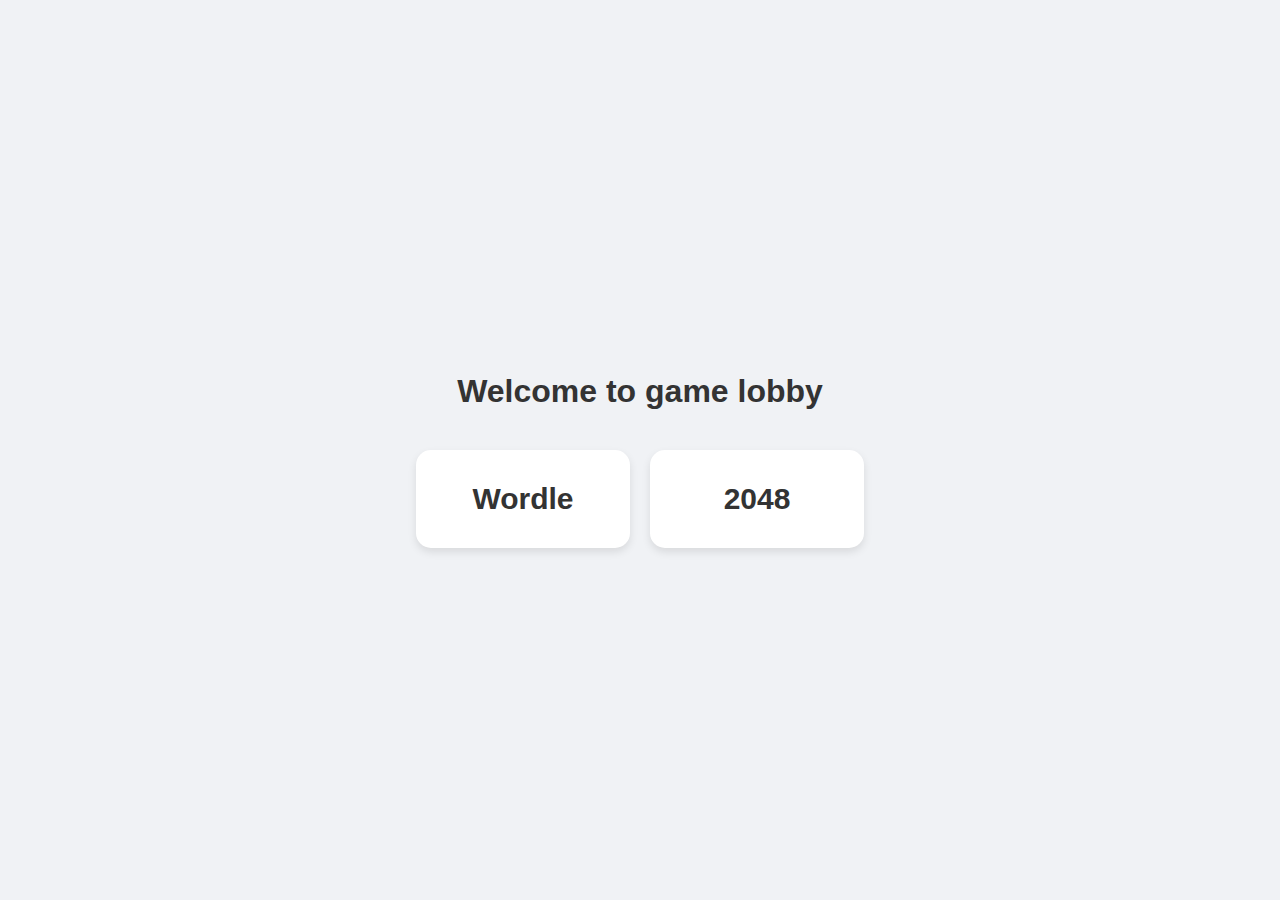
<file: index.html>
<!DOCTYPE html>
<html lang="en">
<head>
    <meta charset="UTF-8">
    <meta name="viewport" content="width=device-width, initial-scale=1.0">
    <title>Game Lobby</title>
    <link rel="stylesheet" href="index.css">
</head>
<body>
    <h1>Welcome to game lobby</h1>

    <div class="game-container">
        <a href="./Wordle-Game/Wordle.html" class="game-card">
            <div class="game-title">Wordle</div>
        </a>

        <a href="./2048-Game/2048.html" class="game-card">
            <div class="game-title">2048</div>
        </a>
    </div>

</body>
</html>
</file>
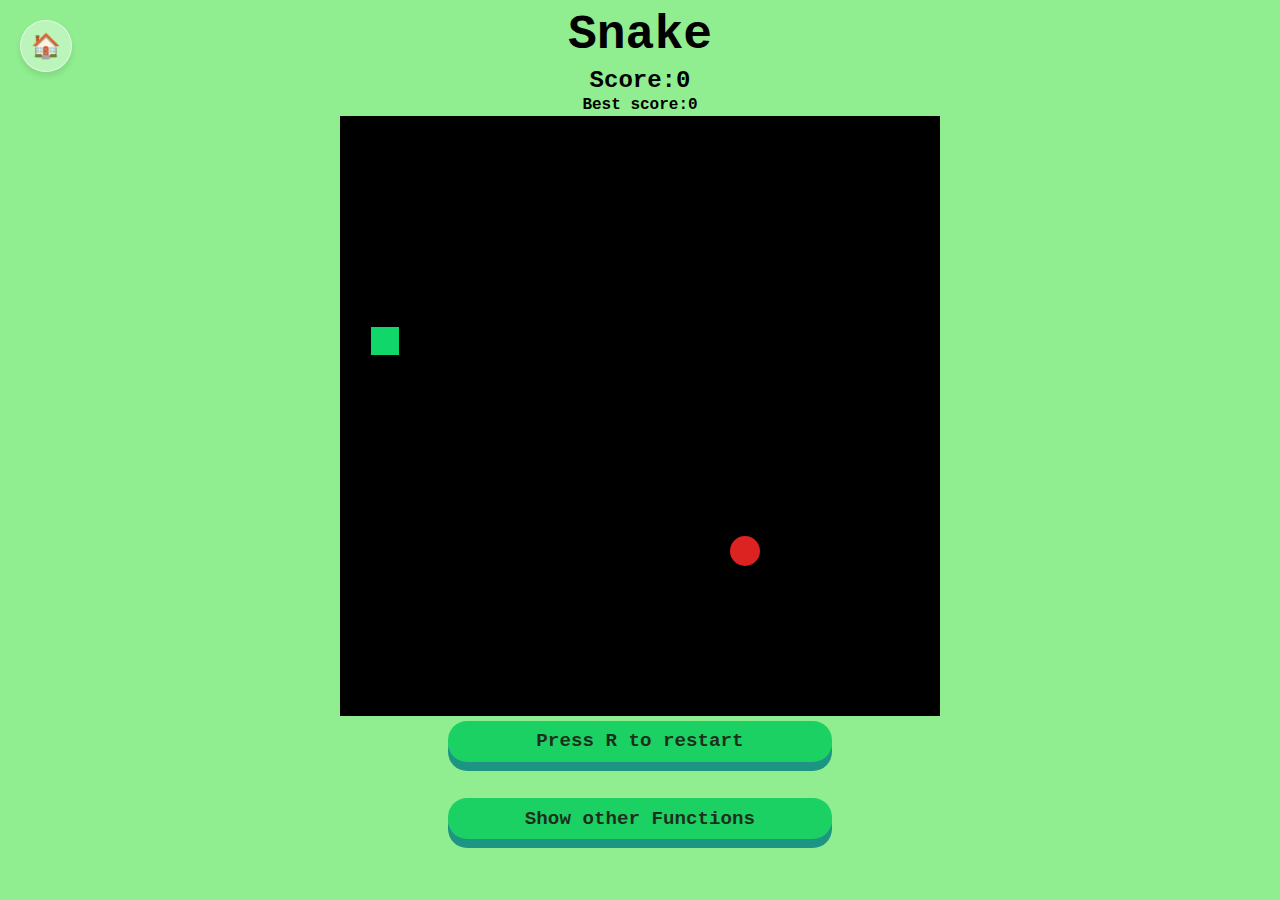
<file: snake-game-master/index.html>
<!doctype html>
<html lang="en">
  <head>
    <meta charset="UTF-8" />
    <meta name="viewport" content="width=device-width, initial-scale=1.0" />
    <title>Snake</title>
    <link rel="stylesheet" href="style.css" />
    <script type="text/javascript" src="script.js"></script>
  </head>
  <body id="body">
    <h1>Snake</h1>
    <h2>Score:<span id="score"></span></h2>
    <h3>Best score:<span id="bestScore"></span></h3>
    <div>
      <canvas id="board"></canvas>
    </div>
    <div>
      <button id="restart" onclick="restart()">Press R to restart</button>
    </div>
    <br />
    <br />

    <button id="buttons" onclick="showButton()">Show other Functions</button>
    <br />
    <br />
    <br />
    <div id="functions">
      <div>
        <button id="size" onclick="size()">Press C to change size</button>
      </div>
      <br />
      <form>
        <label for="row" id="rowLabel">Row:</label>
        <input type="number" id="row" name="row" min="15" max="40" value="20" />
        <label for="col" id="colLabel">Column:</label>
        <input
          type="number"
          id="col"
          name="column"
          min="15"
          max="40"
          value="20"
        />
        <input type="submit" value="Submit" onsubmit="size()" id="submit" />
      </form>
      <br />
      <div>
        <button id="speed" onclick="Speed()">Press V to change speed</button>
      </div>
      <br />
      <form>
        <label for="changeSpeed" id="speedLabel">Change Speed:</label>
        <input
          id="changeSpeed"
          type="range"
          min="0.1"
          max="2"
          step="0.1"
          value="1"
          name="speed"
        />
        <output for="changeSpeed" id="changeSpeedOutput"></output>
        <input
          type="submit"
          value="Submit"
          onsubmit="setSpeed()"
          id="submitSpeed"
        />
      </form>
      <br />
      <div>
        <button id="edit" onclick="edit()">Press E to edit color</button>
        <br />
        <br />
        <div id="editor">
          <label for="background" id="backgroundLabel">Background color:</label>
          <input
            type="color"
            id="background"
            value="#90EE90"
            onchange="changeBackground()"
          />
          <label for="snake" id="snakeLabel">Snake color:</label>
          <input
            type="color"
            id="snake"
            value="#11D76A"
            onchange="changeSnake()"
          />
          <label for="food" id="foodLabel">Food color:</label>
          <input
            type="color"
            id="food"
            value="#DD2222"
            onchange="changeFood()"
          />
          <br />
          <br id="br1" />
          <input
            type="button"
            onclick="random()"
            id="random"
            value="Press G to randomize"
          />
        </div>
      </div>
      <br id="br2" />
    </div>

    <a href="../index.html" id="home_button" title="go_to_lobby">
        <div class="exit">🏠</div>
    </a>
  </body>
</html>
</file>
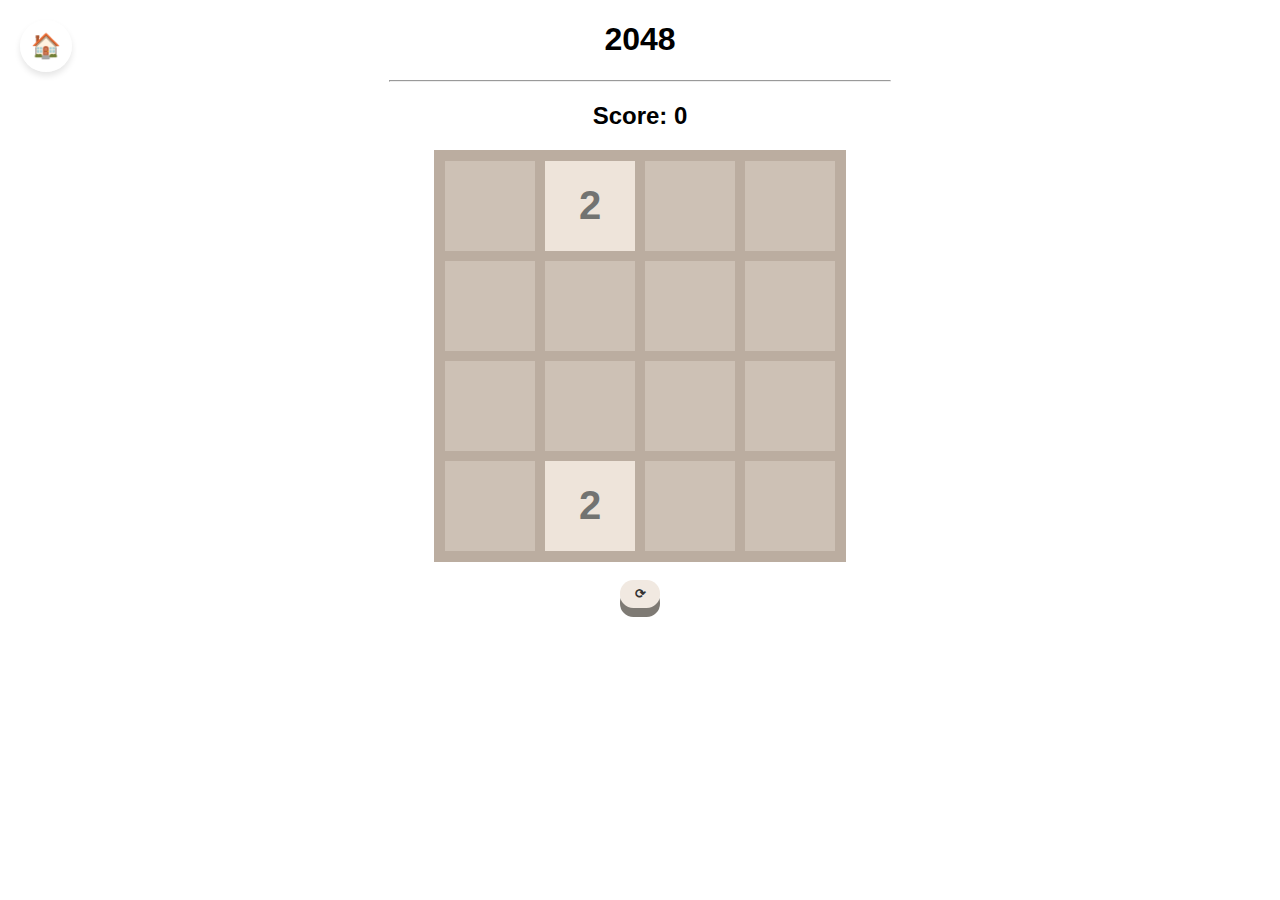
<file: 2048-Game/2048.html>
<!DOCTYPE html>
<html lang="en">
<head>
    <meta charset="UTF-8">
    <meta name="viewport" content="width=device-width, initial-scale=1.0">
    <title>2048</title>
    <link rel="stylesheet" href="2048.css">
    <script src="2048.js"></script>
</head>
<body>
    <h1>2048</h1>
    <hr>
    <h2>Score: <span id="score">0</span></h2>
    <div id="board"></div>
    <br>
    <button id="restart" onclick="restartGame()">⟳</button>
    <div id="gameOver" style="display:none">
        <div class="gameOverText">
            GAME OVER
            <p id="Restart_text">
                Score: <span id="finalScore"></span>
                <br><br>
                Press R to restart
            </p>
        </div>
    </div>

    <a href="../index.html" id="home_button" title="go_to_lobby">
        <div class="exit">🏠</div>
    </a>
</body>
</html>
</file>
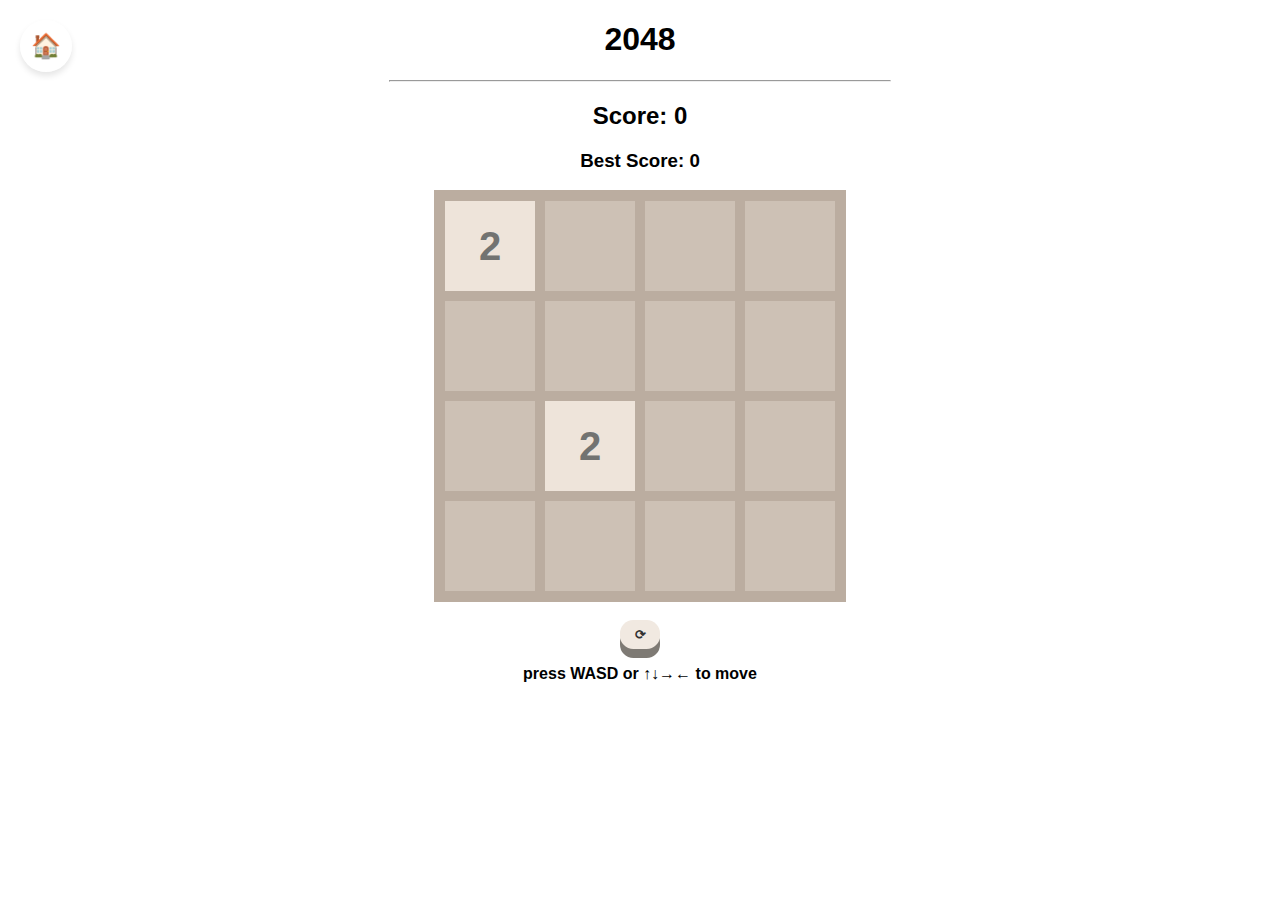
<file: 2048/2048.html>
<!DOCTYPE html>
<html lang="en">
<head>
    <meta charset="UTF-8">
    <meta name="viewport" content="width=device-width, initial-scale=1.0">
    <title>2048</title>
    <link rel="stylesheet" href="2048.css">
    <script src="2048.js"></script>
</head>
<body>
    <h1>2048</h1>
    <hr>
    <h2>Score: <span id="score">0</span></h2>
    <h3>Best Score: <span id="best_score">0</span></h3>
    <div id="board"></div>
    <br>
    <button id="restart" onclick="restartGame()">⟳</button>
    <p id="rules">press WASD or ↑↓→← to move</p>

    <div id="gameOver" style="display:none">
        <div class="gameOverText">
            GAME OVER
            <p id="Restart_text">
                Score: <span id="finalScore"></span>
                <br><br>
                Press R to restart
            </p>
        </div>
    </div>

    <a href="../index.html" id="home_button" title="go_to_lobby">
        <div class="exit">🏠</div>
    </a>
</body>
</html>
</file>
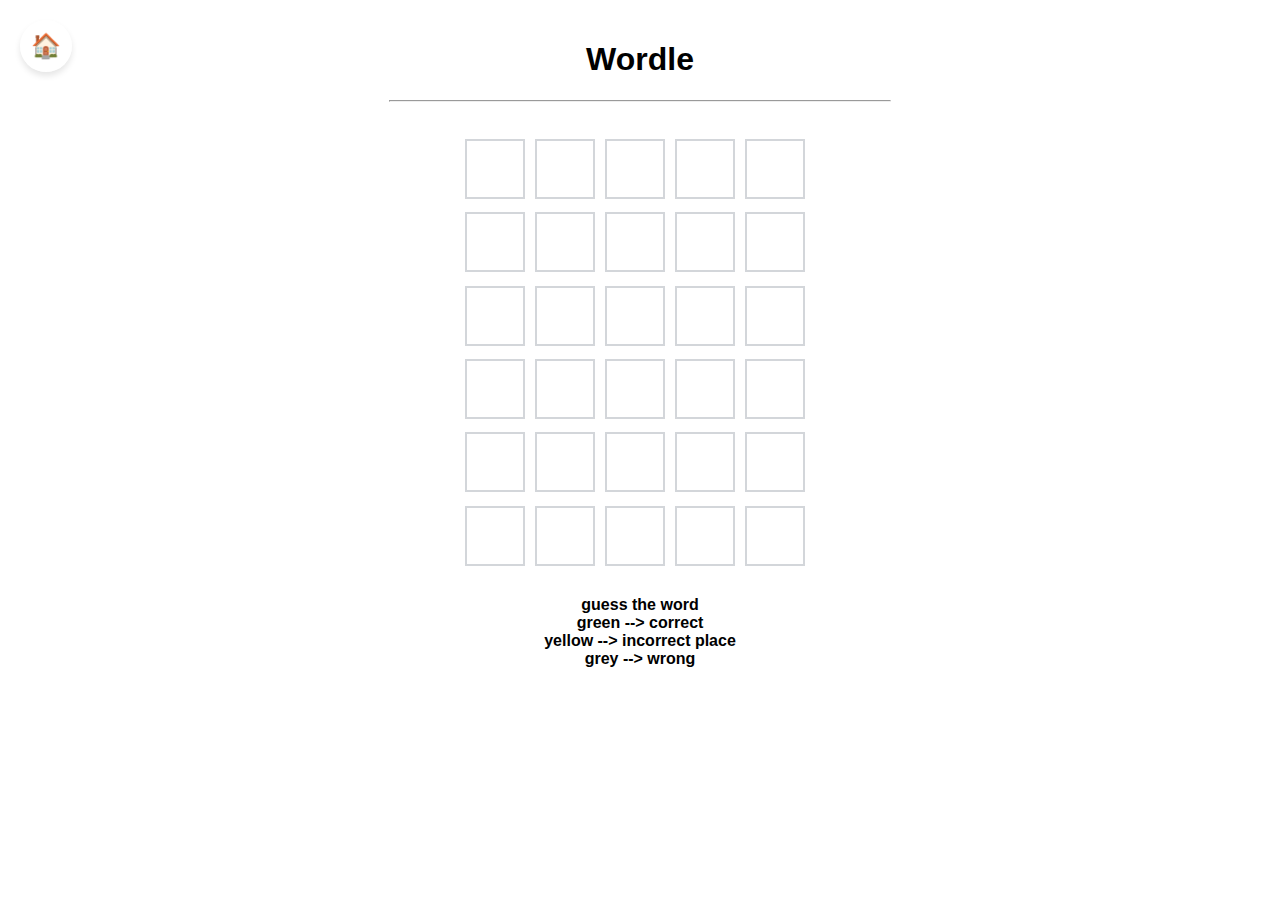
<file: Wordle-Game/Wordle.html>
<!DOCTYPE html>
<html lang="en">
<head>
    <meta charset="UTF-8">
    <meta name="viewport" content="width=device-width, initial-scale=1.0">
    <title>Wordle</title>
    <link rel="stylesheet" href="Wordle.css">
</head>
<body>
    <h1>Wordle</h1>
    <hr>
    <br>
    <div id="board"></div>

    <p id="rules">
        guess the word
        <br>
        green --> correct
        <br>
        yellow --> incorrect place
        <br>
        grey --> wrong
    </p>

    <div class="not_in_wordlist-container" id="not_in_wordlist_container" style="display:none;">
        <div class="not_in_wordlist" id="not_in_wordlist">Not in wordlist</div>
    </div>

    <div class="repeated-container" id="repeated-container" style="display:none;">
        <div class="repeated" id="repeated">Repeated</div>
    </div>
    
    <div id="gameOver" style="display:none">
        <div class="gameOverText">
            <span id="win_or_lose"></span>
            <p class="Restart_text">
                The answer is: 
                <span id="the_ans"></span>
            </p>
                <p class="Restart_text">Press「/」key to restart</p>
        </div>
    </div>

    <br><br>

    <a href="../index.html" id="home_button" title="go_to_lobby">
        <div class="exit">🏠</div>
    </a>

    <script src="Wordle.js"></script>
</body>
</html>
</file>
<file: index.css>
body {
    font-family: 'Arial', sans-serif;
    background-color: #f0f2f5;
    display: flex;
    flex-direction: column;
    align-items: center;
    justify-content: center;
    height: 100vh;
    margin: 0;
}

h1 {
    color: #333;
    margin-bottom: 40px;
}

.game-container {
    display: flex;
    gap: 20px; /* 卡片之間的距離 */
}

.game-card {
    background-color: white;
    padding: 30px;
    border-radius: 15px;
    box-shadow: 0 4px 8px rgba(0,0,0,0.1);
    text-align: center;
    width: 150px;
    text-decoration: none; /* 移除超連結底線 */
    color: inherit;
    transition: transform 0.2s, box-shadow 0.2s;
    border: 2px solid transparent;
}

.game-title {
    font-size: 30px;
    font-weight: bold;
    color: #333;
}

.author {
    font-size: 14px;
    background-color: #e9ecef;
    color: #495057;
    padding: 4px 8px;
    border-radius: 20px;
    display: inline-block;
    align-self: center;
}
</file>
<file: snake-game-master/style.css>
body {
  text-align: center;
  font-family: "Courier New", Courier, monospace;
  display: block;
  background-color: #90ee90;
}

h1,
h2,
h3 {
  text-align: center;
  font-size: 3em;
  margin: 0 auto;
  padding-bottom: 0.1em;
}

h2 {
  font-size: 1.5em;
}

h3 {
  font-size: 1em;
}

button,
#random {
  display: inline-block;
  cursor: pointer;
  margin: 0 auto;
  padding: 0.5em;
  background-color: #00ca5a;
  border-radius: 1em;
  border: none;
  outline: none;
  opacity: 0.8;
  transition: 0.3s;
  text-align: center;
  text-decoration: none;
  font-family: "Courier New", Courier, monospace;
  font-weight: bold;
  font-size: 1.2em;
  width: 20em;
  box-shadow: 0 9px #008080;
}

button:hover,
#random:hover {
  background-color: #009a3a;
  opacity: 1;
}

button:active,
#random:active {
  background-color: #007a1a;
  box-shadow: 0 5px #004040;
  transform: translateY(4px);
}

#size,
#edit,
#speed {
  font-size: 1em;
}

label {
  font-size: 1em;
  display: none;
  font-weight: bold;
}

input {
  display: none;
  border: none;
  outline: none;
  font-family: "Courier New", Courier, monospace;
  font-weight: bold;
  border-radius: 0.5em;
  font-size: 1em;
}

#random {
  display: none;
  font-size: 1em;
}

#br1,
#br2 {
  display: none;
}

#functions {
  display: none;
  text-align: center;
  margin: 0 auto;
}

output {
  display: none;
}

#home_button {
    /* 1. 漂浮定位 */
    position: fixed;  /* 固定定位：不隨卷軸移動 */
    top: 20px;        /* 距離頂部 20px */
    left: 20px;       /* 距離左邊 20px */
    z-index: 1000;    /* 確保按鈕永遠浮在遊戲畫面上層 */

    /* 2. 外觀與尺寸 */
    font-size: 24px;       /* 圖示大小 */
    text-decoration: none; /* 去除底線 */
    font-family: Arial, Helvetica, sans-serif;
    width: 50px;           /* 按鈕寬度 */
    height: 50px;          /* 按鈕高度 */
    border-radius: 50%;    /* 變成正圓形 */
    
    /* 3. 置中對齊圖示 */
    display: flex;
    justify-content: center;
    align-items: center;

    /* 4. 半透明毛玻璃效果 (重點！) */
    background-color: rgba(255, 255, 255, 0.4); /* 白色背景，40% 不透明度 */
    backdrop-filter: blur(5px);                 /* 背景模糊特效 */
    border: 1px solid rgba(255, 255, 255, 0.5); /* 淡淡的邊框 */
    box-shadow: 0 4px 6px rgba(0, 0, 0, 0.1);   /* 陰影增加立體感 */
}
</file>
<file: 2048-Game/2048.css>
body {
    font-family: Arial, sans-serif;
    text-align: center;
}

hr {
    width: 500px;
}

#board {
    width: 400px;
    height: 400px;

    /* 顏色 */
    /* --> 盡量做得像原本的顏色 */
    border: 6px solid #bbada0;
    background-color: #cdc1b5;

    /* 置中 */
    margin: 0 auto;

    /* 確保到時候格子不會全部分散 */

    /* 讓格子能夠排列成一行而不是不斷換行 */
    display: flex;
    /* 當行列空間不足時換行 */
    flex-wrap: wrap;
}

.tile {
    box-sizing: border-box;
    width: 100px;
    height: 100px;
    border: 5px solid #bbada0;

    font-size: 40px;
    font-weight: bold;
    display: flex;
    /* 垂直和水平置中 */
    justify-content: center;
    align-items: center;
}

/* 不同數字的顏色不同，要一個一個設 */

.x2 {
    background-color: #eee4da;
    color: #727371;
}

.x4 {
    background-color: #ece0ca;
    color: #727371;
}

.x8 {
    background-color: #f4b17a;
    color: white;
}

.x16 {
    background-color: #f59575;
    color: white;
}

.x32 {
    background-color: #f57c5f;
    color: white;
}

.x64 {
    background-color: #f65d3b;
    color: white;
}

.x128 {
    background-color: #edce71;
    color: white;
}

.x256 {
    background-color: #edcc63;
    color: white;
}

.x512 {
    background-color: #edc651;
    color: white;
}

.x1024 {
    background-color: #eec744;
    color: white;
}

.x2048 {
    background-color: #ecc230;
    color: white;
}

.x4096 {
    background-color: #fe3d3d;
    color: white;
}

.x8192 {
    background-color: #ff2020;
    color: white;
}

#gameOver .gameOverText {
    color: black;
    font-size: 64px;
    font-weight: bolder;
}
#gameOver {
    /* 蓋住整個board */
    position: fixed;
    inset: 0; /* top:0; right:0; bottom:0; left:0 */
    width: 100vw;
    height: 100vh;

    /* 看起來是半透明的 */
    background: rgba(255,255,255,0.95);
    /* 一開始隱藏 */
    display: none;

    display: flex;
    justify-content: center;
    align-items: center;
    z-index: 10000;
}

#Restart_text {
    color: black;
    font-size: 32px;
    font-weight:300;
}

#home_button {
    /* 1. 漂浮定位 */
    position: fixed;  /* 固定定位：不隨卷軸移動 */
    top: 20px;        /* 距離頂部 20px */
    left: 20px;       /* 距離左邊 20px */
    z-index: 1000;    /* 確保按鈕永遠浮在遊戲畫面上層 */

    /* 2. 外觀與尺寸 */
    font-size: 24px;       /* 圖示大小 */
    text-decoration: none; /* 去除底線 */
    font-family: Arial, Helvetica, sans-serif;
    width: 50px;           /* 按鈕寬度 */
    height: 50px;          /* 按鈕高度 */
    border-radius: 50%;    /* 變成正圓形 */
    
    /* 3. 置中對齊圖示 */
    display: flex;
    justify-content: center;
    align-items: center;

    /* 4. 半透明毛玻璃效果 (重點！) */
    background-color: rgba(255, 255, 255, 0.4); /* 白色背景，40% 不透明度 */
    backdrop-filter: blur(5px);                 /* 背景模糊特效 */
    border: 1px solid rgba(255, 255, 255, 0.5); /* 淡淡的邊框 */
    box-shadow: 0 4px 6px rgba(0, 0, 0, 0.1);   /* 陰影增加立體感 */
}

button,
#restart {
    display: inline-block;
    cursor: pointer;
    margin: 0 auto;
    padding: .5em;
    background-color: #eee4da;
    border-radius: 1em;
    border: none;
    outline: none;
    opacity: .8;
    transition: .3s;
    text-align: center;
    text-decoration: none;
    font-weight: bold;
    width:3em;
    box-shadow: 0 9px #5f5a52;
}

button:active,
#random:active {
    box-shadow: 0 5px #ece0ca;
    transform: translateY(4px);
}
</file>
<file: 2048/2048.css>
body {
    font-family: Arial, sans-serif;
    text-align: center;
}

hr {
    width: 500px;
}

#board {
    width: 400px;
    height: 400px;

    /* 顏色 */
    /* --> 盡量做得像原本的顏色 */
    border: 6px solid #bbada0;
    background-color: #cdc1b5;

    /* 置中 */
    margin: 0 auto;

    /* 確保到時候格子不會全部分散 */

    /* 讓格子能夠排列成一行而不是不斷換行 */
    display: flex;
    /* 當行列空間不足時換行 */
    flex-wrap: wrap;
}

.tile {
    box-sizing: border-box;
    width: 100px;
    height: 100px;
    border: 5px solid #bbada0;

    font-size: 40px;
    font-weight: bold;
    display: flex;
    /* 垂直和水平置中 */
    justify-content: center;
    align-items: center;
}

/* 不同數字的顏色不同，要一個一個設 */

.x2 {
    background-color: #eee4da;
    color: #727371;
}

.x4 {
    background-color: #ece0ca;
    color: #727371;
}

.x8 {
    background-color: #f4b17a;
    color: white;
}

.x16 {
    background-color: #f59575;
    color: white;
}

.x32 {
    background-color: #f57c5f;
    color: white;
}

.x64 {
    background-color: #f65d3b;
    color: white;
}

.x128 {
    background-color: #edce71;
    color: white;
}

.x256 {
    background-color: #edcc63;
    color: white;
}

.x512 {
    background-color: #edc651;
    color: white;
}

.x1024 {
    background-color: #eec744;
    color: white;
}

.x2048 {
    background-color: #ecc230;
    color: white;
}

.x4096 {
    background-color: #fe3d3d;
    color: white;
}

.x8192 {
    background-color: #ff2020;
    color: white;
}

#gameOver .gameOverText {
    color: black;
    font-size: 64px;
    font-weight: bolder;
}
#gameOver {
    /* 蓋住整個board */
    position: fixed;
    inset: 0; /* top:0; right:0; bottom:0; left:0 */
    width: 100vw;
    height: 100vh;

    /* 看起來是半透明的 */
    background: rgba(255,255,255,0.95);
    /* 一開始隱藏 */
    display: none;

    display: flex;
    justify-content: center;
    align-items: center;
    z-index: 10000;
}

#Restart_text {
    color: black;
    font-size: 32px;
    font-weight:300;
}

#home_button {
    /* 1. 漂浮定位 */
    position: fixed;  /* 固定定位：不隨卷軸移動 */
    top: 20px;        /* 距離頂部 20px */
    left: 20px;       /* 距離左邊 20px */
    z-index: 1000;    /* 確保按鈕永遠浮在遊戲畫面上層 */

    /* 2. 外觀與尺寸 */
    font-size: 24px;       /* 圖示大小 */
    text-decoration: none; /* 去除底線 */
    font-family: Arial, Helvetica, sans-serif;
    width: 50px;           /* 按鈕寬度 */
    height: 50px;          /* 按鈕高度 */
    border-radius: 50%;    /* 變成正圓形 */
    
    /* 3. 置中對齊圖示 */
    display: flex;
    justify-content: center;
    align-items: center;

    /* 4. 半透明毛玻璃效果 (重點！) */
    background-color: rgba(255, 255, 255, 0.4); /* 白色背景，40% 不透明度 */
    backdrop-filter: blur(5px);                 /* 背景模糊特效 */
    border: 1px solid rgba(255, 255, 255, 0.5); /* 淡淡的邊框 */
    box-shadow: 0 4px 6px rgba(0, 0, 0, 0.1);   /* 陰影增加立體感 */
}

button,
#restart {
    display: inline-block;
    cursor: pointer;
    margin: 0 auto;
    padding: .5em;
    background-color: #eee4da;
    border-radius: 1em;
    border: none;
    outline: none;
    opacity: .8;
    transition: .3s;
    text-align: center;
    text-decoration: none;
    font-weight: bold;
    width:3em;
    box-shadow: 0 9px #5f5a52;
}

#rules {
    color: black;
    font-size: 16px;
    font-weight:bold;
}

button:active,
#random:active {
    box-shadow: 0 5px #ece0ca;
    transform: translateY(4px);
}
</file>
<file: Wordle-Game/Wordle.css>
body {
    font-family: Arial, sans-serif;
    text-align: center;
    margin: 0;
    padding: 20px;
}

hr {
    width: 500px;
}

#board {
    width: 360px;
    height: 440px;

    /* 顏色 */
    /* --> 盡量做得像原本的顏色 */
    border: 6px solid white;
    background-color: white;

    /* 置中 */
    margin: 0 auto;

    /* 確保到時候格子不會全部分散 */

    /* 讓格子能夠排列成一行而不是不斷換行 */
    display: flex;
    /* 當行列空間不足時換行 */
    flex-wrap: wrap;
}

.tile {
    box-sizing: border-box;
    width: 60px;
    height: 60px;
    border: 2px solid #d3d6da;
    margin: 5px;

    font-size: 28px;
    font-weight: bold;
    display: flex;
    justify-content: center;
    align-items: center;
}

.correct {
    background-color: #6aaa64;
    border-color: #6aaa64;
    color: white;
}

.exsist {
    background-color: #c9b458;
    border-color: #c9b458;
    color: white;
}

.wrong {
    background-color: #787c7e;
    border-color: #787c7e;
    color: white;
}

.not_check {
    background-color: white;
    border-color: black;
    color: black;
}

.not_in_wordlist-container {
    position: fixed;
    top: 10%;
    left: 50%;
    transform: translateX(-50%);
    z-index: 1000;
    display: flex;
    flex-direction: column;
    gap: 10px;
}

.not_in_wordlist {
    background-color: #333;
    color: white;
    padding: 10px 20px;
    border-radius: 4px;
    font-weight: bold;
    font-size: 16px;
}

.repeated-container {
    position: fixed;
    top: 10%;
    left: 50%;
    transform: translateX(-50%);
    z-index: 1000;
    display: flex;
    flex-direction: column;
    gap: 10px;
}

.repeated {
    background-color: #333;
    color: white;
    padding: 10px 20px;
    border-radius: 4px;
    font-weight: bold;
    font-size: 16px;
}

#gameOver .gameOverText {
    color: black;
    font-size: 64px;
    font-weight: bolder;
}

#gameOver {
    /* 蓋住整個board */
    position: fixed;
    inset: 0; /* top:0; right:0; bottom:0; left:0 */
    width: 100vw;
    height: 100vh;

    /* 看起來是半透明的 */
    background: rgba(255,255,255,0.75);
    /* 一開始隱藏 */
    display: none;

    display: flex;
    justify-content: center;
    align-items: center;
    z-index: 10000;
}

.Restart_text {
    color: black;
    font-size: 32px;
    font-weight:300;
}

#the_ans {
    color: black;
    font-size: 28px;
    font-weight:300;
}

#win_or_lose {
    color: black;
    font-size: 64px;
    font-weight: bold;
    display: block;
}

#home_button {
    /* 1. 漂浮定位 */
    position: fixed;  /* 固定定位：不隨卷軸移動 */
    top: 20px;        /* 距離頂部 20px */
    left: 20px;       /* 距離左邊 20px */
    z-index: 1000;    /* 確保按鈕永遠浮在遊戲畫面上層 */

    /* 2. 外觀與尺寸 */
    font-size: 24px;       /* 圖示大小 */
    text-decoration: none; /* 去除底線 */
    font-family: Arial, Helvetica, sans-serif;
    width: 50px;           /* 按鈕寬度 */
    height: 50px;          /* 按鈕高度 */
    border-radius: 50%;    /* 變成正圓形 */
    
    /* 3. 置中對齊圖示 */
    display: flex;
    justify-content: center;
    align-items: center;

    /* 4. 半透明毛玻璃效果 (重點！) */
    background-color: rgba(255, 255, 255, 0.4); /* 白色背景，40% 不透明度 */
    backdrop-filter: blur(5px);                 /* 背景模糊特效 */
    border: 1px solid rgba(255, 255, 255, 0.5); /* 淡淡的邊框 */
    box-shadow: 0 4px 6px rgba(0, 0, 0, 0.1);   /* 陰影增加立體感 */
}

#rules {
    color: black;
    font-size: 16px;
    font-weight:bold;
}
</file>
